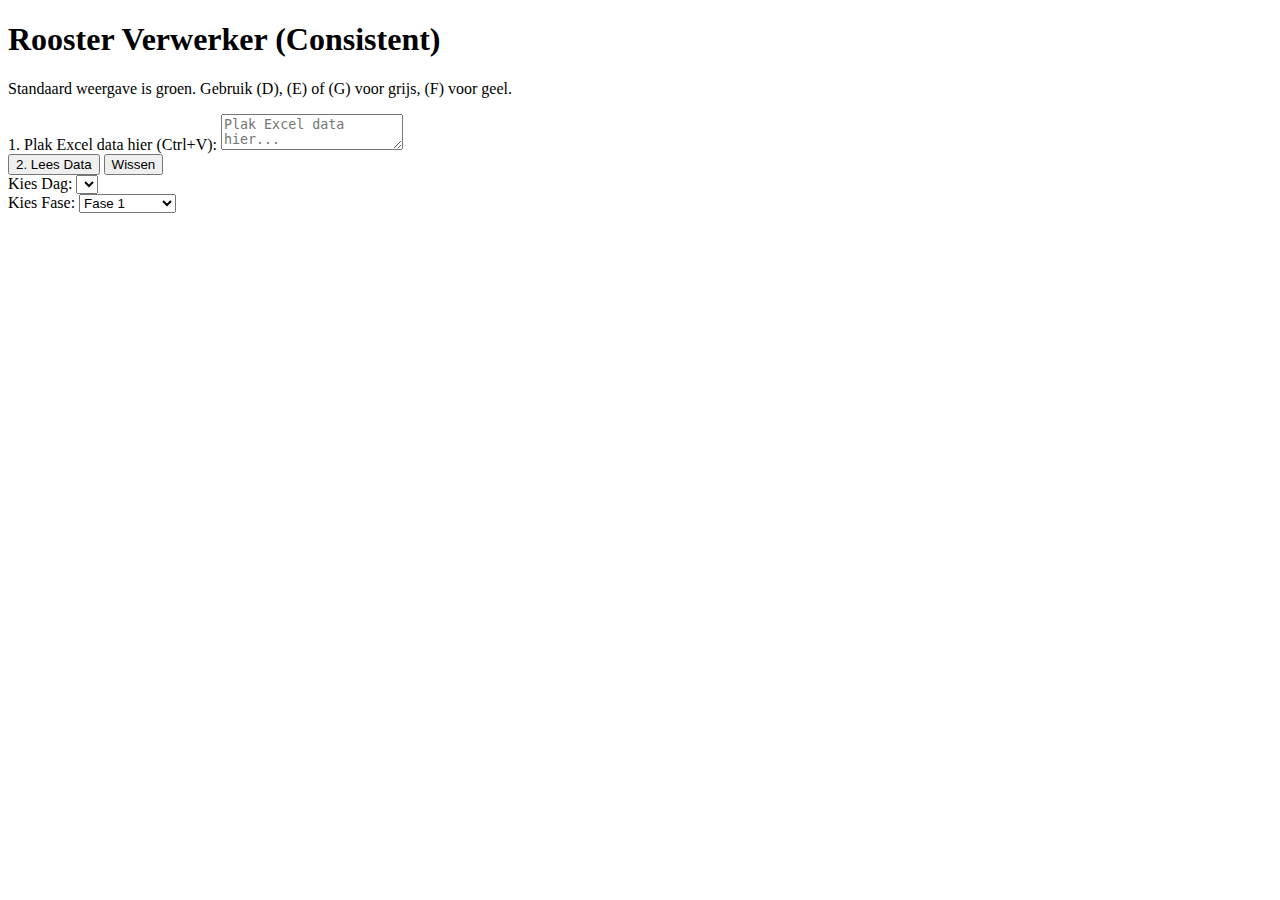
<file: Nieuw/index.html>
<!DOCTYPE html>
<html lang="nl">
<head>
    <meta charset="UTF-8">
    <meta name="viewport" content="width=device-width, initial-scale=1.0">
    <title>Rooster Verwerker (Consistent)</title>

    <link ref="stylesheet" href="style.css">
    <scrip href="script.js"></script>
</head>

<body>
<div class="container">

    <!-- HEADER/Titelpagina -->
    <div class="card">
        <h1>Rooster Verwerker (Consistent)</h1>
        <p class="muted">
            Standaard weergave is groen. Gebruik (D), (E) of (G) voor grijs,
            (F) voor geel.
        </p>
    </div>

    <!-- INPUT veld waar de exceldata komt -->
    <div class="card">
        <label>1. Plak Excel data hier (Ctrl+V):</label>
        <textarea id="inputData" placeholder="Plak Excel data hier..."></textarea>

        <div class="button-row">
            <button class="btn-primary" onclick="parseAndInit()">2. Lees Data</button>
            <button class="btn-secondary" onclick="clearData()">Wissen</button>
        </div>

        <div id="filterControls" class="filters hidden">
            <div>
                <label>Kies Dag:</label>
                <select id="daySelect" onchange="renderTable()"></select>
            </div>
            <div>
                <label>Kies Fase:</label>
                <select id="phaseSelect" onchange="renderTable()">
                    <option value="Fase 1">Fase 1</option>
                    <option value="Fase 2">Fase 2</option>
                    <option value="Fase 3">Fase 3</option>
                    <option value="Alle Cliënten">Alle Cliënten</option>
                </select>
            </div>
        </div>
    </div>

    <!-- OUTPUT -->
    <div id="outputContainer" class="card hidden"></div>

</div>

</body>
</html>
</file>
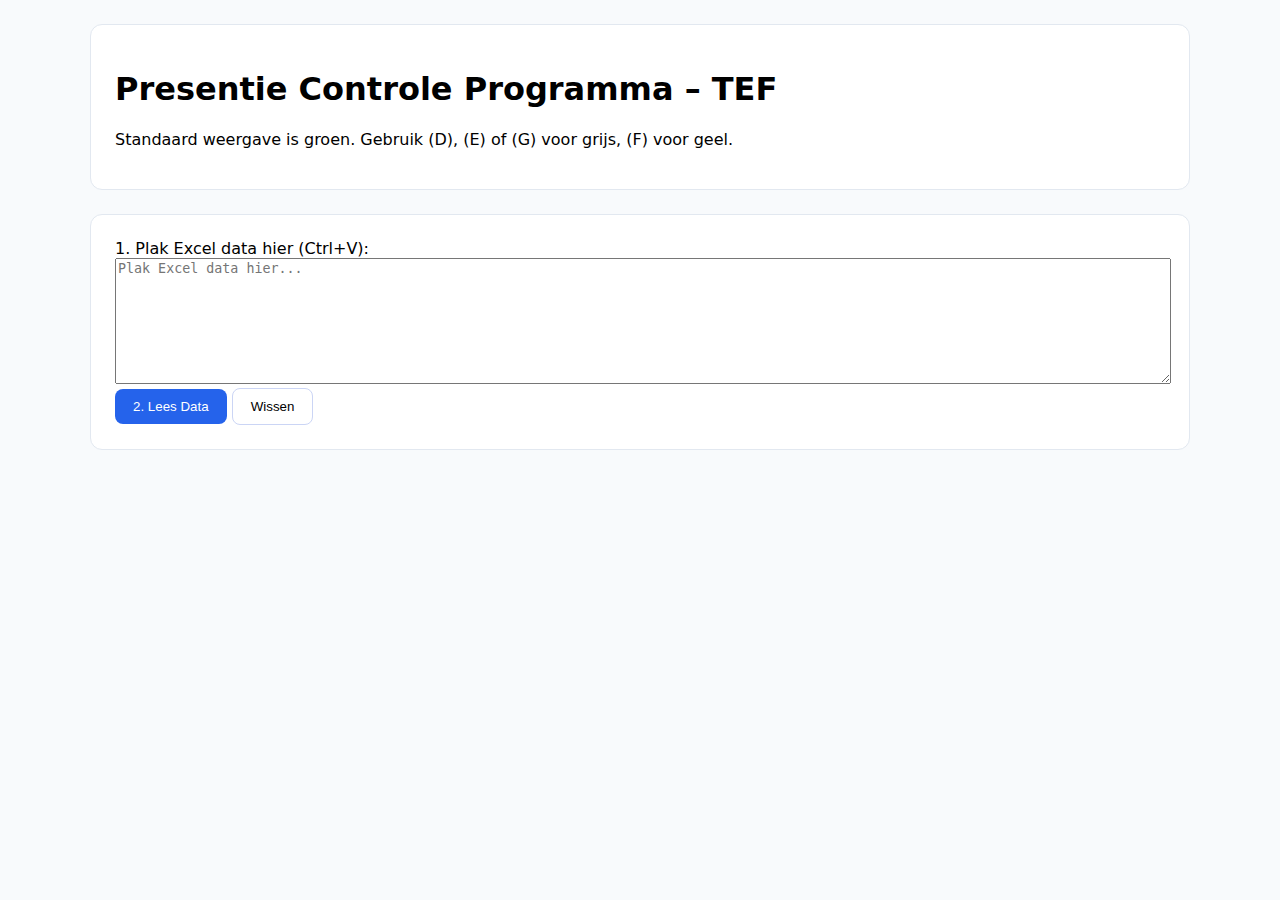
<file: TEF/index.html>
<!DOCTYPE html>
<html lang="nl">
<head>
    <meta charset="UTF-8">
    <meta name="viewport" content="width=device-width, initial-scale=1.0">
    <title>PCP-TEF</title>
</head>

<body>
<div class="container">

    <div class="card">
        <h1>Presentie Controle Programma – TEF</h1>
        <p>
            Standaard weergave is groen. Gebruik (D), (E) of (G) voor grijs,
            (F) voor geel.
        </p>
    </div>

    <div class="card">
        <label>1. Plak Excel data hier (Ctrl+V):</label>
        <textarea id="inputData" placeholder="Plak Excel data hier..."></textarea>

        <div class="button-row">
            <button class="btn-primary" onclick="parseAndInit()">2. Lees Data</button>
            <button class="btn-secondary" onclick="clearData()">Wissen</button>
        </div>

        <div id="filterControls" class="hidden">
            <label>Kies Dag:</label>
            <select id="daySelect" onchange="renderTable()"></select>
        </div>
    </div>

    <div id="outputContainer" class="card hidden"></div>
</div>

<script>
/* =======================
CONFIG & STATE
======================= */

const SPECIAL_CONFIG = {
    finn: { fields: [
        { activity: 'Dienstpassend onderwijs', minutes: 60 },
        { activity: 'Individuele begeleiding', minutes: 30 }
    ]},
    bjorn: { fields: [
        { activity: 'Dienstpassend onderwijs', minutes: 60 },
        { activity: 'Individuele begeleiding', minutes: 30 }
    ]},
    djayden: { fields: [
        { activity: 'Dienstpassend onderwijs', minutes: 60 },
        { activity: 'Individuele begeleiding', minutes: 30 }
    ]},
    norbert: { fields: [
        { activity: 'Dienstpassend onderwijs', minutes: 60 },
        { activity: 'Individuele begeleiding', minutes: 30 }
    ]},
    jippe: { fields: [
        { activity: 'Dienstpassend onderwijs', minutes: 60 },
        { activity: 'Individuele begeleiding', minutes: 30 }
    ]},
    darison: { fields: [
        { activity: 'Dienstpassend onderwijs', minutes: 60 },
        { activity: 'Individuele begeleiding', minutes: 30 }
    ]},
    kaan: { fields: [
        { activity: 'Specialistische begeleiding', minutes: 240 },
        { activity: 'Individuele begeleiding', minutes: 60 }
    ]}
};

const state = { roster: {} };

/* =======================
HELPERS
======================= */

function parseName(raw) {
    const marks = [...raw.matchAll(/\(([A-Z])\)/g)].map(m => m[1]);
    const name = raw.replace(/\([A-Z]\)/g, '').trim();
    return { name, marks };
}

function resolveStatus(marks = []) {
    if (marks.includes('D')) return 'absent';
    if (marks.includes('E')) return 'grey-zero';
    if (marks.includes('G')) return 'grey-keep';
    if (marks.includes('F')) return 'yellow';
    return 'normal';
}

function getMinutes(start, end) {
    const toMin = t => {
        const [h, m] = t.split(':').map(Number);
        return h * 60 + m;
    };
    return toMin(end) - toMin(start);
}

/* =======================
PARSING
======================= */

function parseAndInit() {
    state.roster = {};
    const input = document.getElementById('inputData').value.trim();
    if (!input) return;

    const rows = input.split('\n').map(r => r.split('\t'));

    let dayByColumn = {};

    rows.forEach(row => {

        /*DAGKOPPEN (header-rij) */
        row.forEach((cell, colIndex) => {
            if (!cell) return;

            const m = cell.match(/^(Maandag|Dinsdag|Woensdag|Donderdag|Vrijdag)/i);
            if (m) {
                const day = m[1];
                dayByColumn[colIndex] = day;
                if (!state.roster[day]) state.roster[day] = [];
            }
        });

        /*  LEERLINGEN PER KOLOM */
        row.forEach((cell, colIndex) => {
            const day = dayByColumn[colIndex];
            if (!day || !cell) return;

            const match = cell.trim().match(/^(.+?)\s*\((.*?)\)$/);
            if (!match) return;

            const rawName = match[1].trim();
            const timePart = match[2].trim();

            const { name, marks } = parseName(rawName);
            const status = resolveStatus(marks);

            let minutes = 90;
            if (/^\d{1,2}:\d{2}\s*-\s*\d{1,2}:\d{2}$/.test(timePart)) {
                const [start, end] = timePart.split('-').map(t => t.trim());
                minutes = getMinutes(start, end);
            }

            state.roster[day].push({ name, status, minutes });
        });
    });

    populateDays();
    document.getElementById('filterControls').classList.remove('hidden');
    renderTable();
}


/* =======================
UI
======================= */

function populateDays() {
    const select = document.getElementById('daySelect');
    const days = Object.keys(state.roster);
    select.innerHTML = days.map(d => `<option value="${d}">${d}</option>`).join('');
    select.value = days[0];
}

function clearData() {
    document.getElementById('inputData').value = '';
    document.getElementById('outputContainer').classList.add('hidden');
    document.getElementById('filterControls').classList.add('hidden');
    state.roster = {};
}

/* =======================
RENDERING
======================= */

function renderTable() {
    const day = daySelect.value;
    const container = document.getElementById('outputContainer');
    if (!state.roster[day]) return;

    container.classList.remove('hidden');
    const students = {};

    state.roster[day].forEach(s => {
        if (!students[s.name]) {
            students[s.name] = { ...s };
        } else {
            students[s.name].minutes += s.minutes;
        }
    });

    Object.values(students).forEach(s => {
        if (['absent', 'grey-zero'].includes(s.status)) {
            s.minutes = 0;
        }

        const cfg = SPECIAL_CONFIG[s.name.toLowerCase()];
        if (cfg) {
            s.split = cfg.fields;
            s.minutes = cfg.fields.reduce((a, b) => a + b.minutes, 0);
        }
    });

    container.innerHTML = buildTable(day, Object.values(students));
}

/* =======================
TEMPLATE
======================= */

function buildTable(day, students) {
    return `
        <div class="table-header">
            <h2>${day}</h2>
            <p>Dagoverzicht</p>
        </div>

        <table class="result-table">
            <thead>
                <tr>
                    <th>Naam</th>
                    <th class="right">Minuten</th>
                </tr>
            </thead>
            <tbody>
                ${students
                    .sort((a, b) => a.name.localeCompare(b.name))
                    .map(s => `
                        <tr>
                            <td>${s.name}</td>
                            <td class="right">${renderMinutes(s)}</td>
                        </tr>
                    `).join('')}
            </tbody>
        </table>
    `;
}

function renderMinutes(student) {
    if (student.split) {
        return `
            <div class="split">
                ${student.split.map(d => `
                    <div class="split-item">
                        <span>${d.activity}</span>
                        <span>${d.minutes} min</span>
                    </div>
                `).join('')}
            </div>
        `;
    }
    return `<span class="minutes ${student.status}">${student.minutes} min</span>`;
}
</script>

<style>
body {
    font-family: system-ui, sans-serif;
    background: #f8fafc;
    padding: 16px;
}
.container {
    max-width: 1100px;
    margin: auto;
    display: flex;
    flex-direction: column;
    gap: 24px;
}
.card {
    background: white;
    border: 1px solid #e2e8f0;
    border-radius: 12px;
    padding: 24px;
}
.hidden { display: none; }

textarea { width: 100%; min-height: 120px; }
select { padding: 8px; }

.result-table {
    width: 100%;
    border-collapse: collapse;
}
.result-table th, .result-table td {
    padding: 12px;
    border-bottom: 1px solid #e2e8f0;
}
.right { text-align: right; }

.minutes.normal { color: #059669; font-weight: 700; }
.minutes.yellow { color: #ca8a04; font-weight: 700; }
.minutes.absent,
.minutes.grey-zero,
.minutes.grey-keep { color: #94a3b8; font-weight: 700; }

.split {
    display: flex;
    flex-direction: column;
    gap: 6px;
}
.split-item {
    display: flex;
    justify-content: space-between;
    padding: 6px 10px;
    border-radius: 6px;
    background: #ecfdf5;
    border: 1px solid #d1fae5;
    color: #047857;
    font-size: 12px;
    font-weight: 700;
}

button {
    padding: 10px 18px;
    border-radius: 8px;
    cursor: pointer;
}
.btn-primary { background: #2563eb; color: white; border: none; }
.btn-secondary { background: white; border: 1px solid #cbd5f5; }
</style>

</body>
</html>
</file>
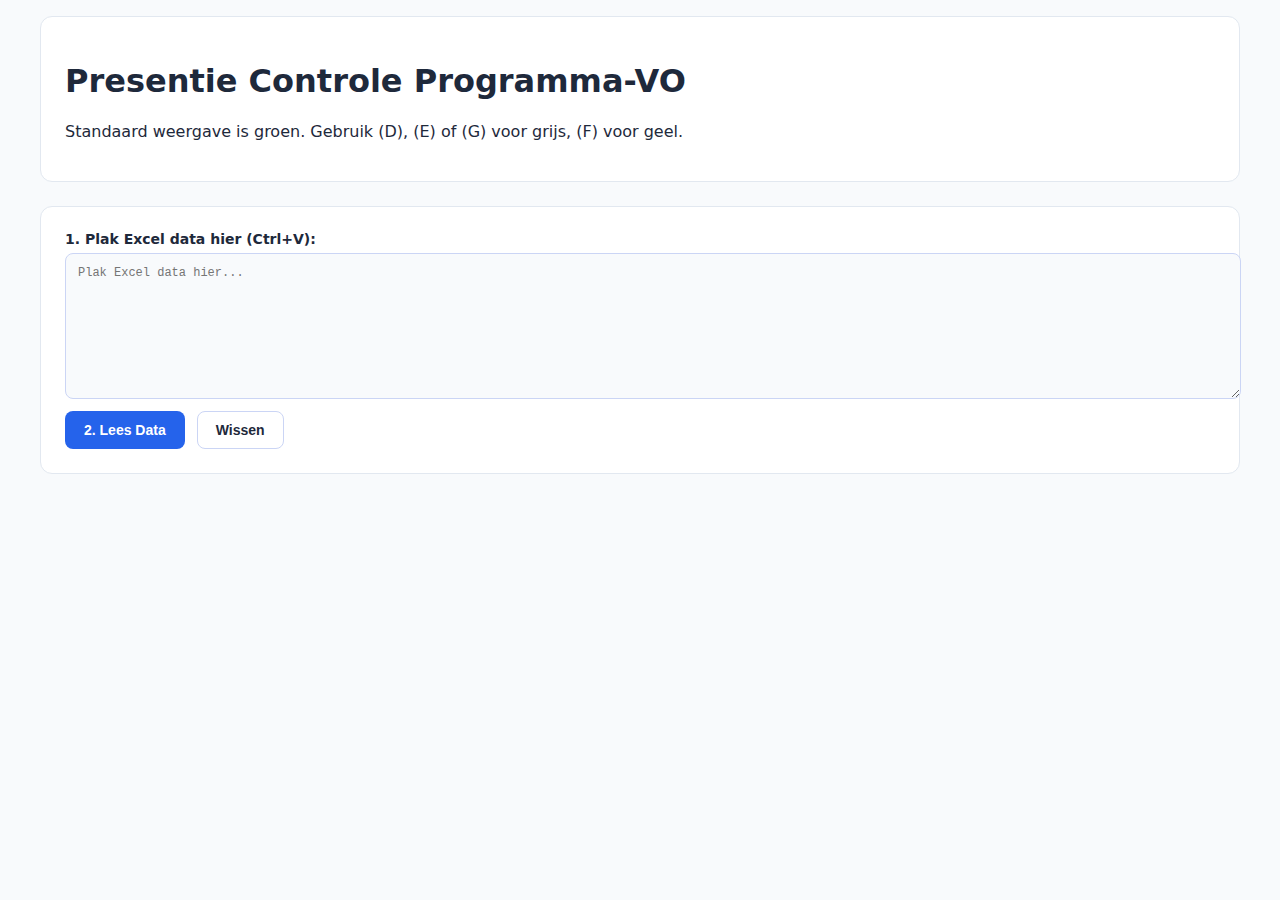
<file: VO/index.html>
<!DOCTYPE html>
<html lang="nl">
    <head>
        <meta charset="UTF-8">
        <meta name="viewport" content="width=device-width, initial-scale=1.0">
        <title>PCP-VO</title>
    </head>

    <body>
    <div class="container">

        <!-- HEADER/Titelpagina -->
        <div class="card">
            <h1>Presentie Controle Programma-VO</h1>
            <p>
                Standaard weergave is groen. Gebruik (D), (E) of (G) voor grijs,
                (F) voor geel.
            </p>
        </div>

        <!-- INPUT veld waar de exceldata komt -->
        <div class="card">
            <label>1. Plak Excel data hier (Ctrl+V):</label>
            <textarea id="inputData" placeholder="Plak Excel data hier..."></textarea>

            <div class="button-row">
                <button class="btn-primary" onclick="parseAndInit()">2. Lees Data</button>
                <button class="btn-secondary" onclick="clearData()">Wissen</button>
            </div>

            <div id="filterControls" class="filters hidden">
                <div>
                    <label>Kies Dag:</label>
                    <select id="daySelect" onchange="renderTable()"></select>
                </div>
            </div>
        </div>

        <!-- OUTPUT waar de tabel wordt gegenereerd -->
        <div id="outputContainer" class="card hidden"></div>
    </div>

    </body>
    <!--Scripting-->
    <script>
        /* =======================
        CONFIG & STATE
        ======================= */

        const SPECIAL_CONFIG = {
            finn: { fields: [{ activity: 'Dienstpassend onderwijs', minutes: 60 }, { activity: 'Individuele begeleiding', minutes: 30 }] },
            bjorn: { fields: [{ activity: 'Dienstpassend onderwijs', minutes: 60 }, { activity: 'Individuele begeleiding', minutes: 30 }] },
            djayden: { fields: [{ activity: 'Dienstpassend onderwijs', minutes: 60 }, { activity: 'Individuele begeleiding', minutes: 30 }] },
            norbert: { fields: [{ activity: 'Dienstpassend onderwijs', minutes: 60 }, { activity: 'Individuele begeleiding', minutes: 30 }] },
            jippe: { fields: [{ activity: 'Dienstpassend onderwijs', minutes: 60 }, { activity: 'Individuele begeleiding', minutes: 30 }] },
            darison: { fields: [{ activity: 'Dienstpassend onderwijs', minutes: 60 }, { activity: 'Individuele begeleiding', minutes: 30 }] },
            kaan: { fields: [{ activity: 'Specialistische begeleiding', minutes: 240 }, { activity: 'Individuele begeleiding', minutes: 60 }] },
        };

        //TODO laat het programma onthouden waarmee je mee bezig bent, misschien uit de URL halen? Verschillende afdelingen keuze maken ook

        const state = {
            roster: {}
        };

        /* =======================
        HELPERS
        ======================= */

        function parseName(raw) {
            const marks = [...raw.matchAll(/\(([A-Z])\)/g)].map(m => m[1]);
            const name = raw.split('(')[0].trim();
            return { name, marks };
        }

        function resolveStatus(marks = []) {
            if (marks.includes('D')) return 'absent';
            if (marks.includes('E')) return 'grey-zero';
            if (marks.includes('G')) return 'grey-keep';
            if (marks.includes('F')) return 'yellow';
            if (marks.includes('B')) return 'green';
            // Als niets anders dan is het gewoon normaal.
            return 'normal';
        }

        function getMinutes(start, end) {
            const toMin = t => {
                const [h, m] = t.split(':').map(Number);
                return h * 60 + m;
            };
            return end ? toMin(end) - toMin(start) : 60;
        }

        /* =======================
        DATA PARSING
        ======================= */

        function parseAndInit() {
            state.roster = {};
            const input = document.getElementById('inputData').value.trim();
            if (!input) return;

            const rows = input.split('\n');
            let day = null;
            let time = null;
            let phaseCols = {};

            rows.forEach(row => {
                const cols = row.split('\t').map(c => c.trim());

                // Dag
                if (/^(Maandag|Dinsdag|Woensdag|Donderdag|Vrijdag)/i.test(cols[0])) {
                    day = cols[0];
                    state.roster[day] = {};
                    return;
                }
                if (!day) return;

                // Tijdblok
                if (/\d{1,2}:\d{2}/.test(cols[1])) {
                    time = cols[1].replace('u', '');
                    state.roster[day][time] = {};
                    phaseCols = {};

                    cols.forEach((c, i) => {
                        if (/^Fase [1-3]$/i.test(c)) {
                            phaseCols[i] = c;
                            state.roster[day][time][c] = [];
                        }
                    });
                    return;
                }

                // Namen
                if (!time) return;

                Object.entries(phaseCols).forEach(([i, phase]) => {
                    if (!cols[i]) return;

                    cols[i].split(',').forEach(raw => {
                        if (raw.length < 2 || /^wb\d/i.test(raw)) return;

                        const parsed = parseName(raw);
                        if (!parsed.name) return;

                        state.roster[day][time][phase].push({
                            name: parsed.name,
                            marks: parsed.marks,
                            status: resolveStatus(parsed.marks)
                        });
                    });
                });
            });

            populateDays();
            document.getElementById('filterControls').classList.remove('hidden');
            renderTable();
        }

        /* =======================
        UI HELPERS
        ======================= */

        function populateDays() {
            const select = document.getElementById('daySelect');
            const days = Object.keys(state.roster);

            if (days.length === 0) {
                select.innerHTML = '';
                document.getElementById('filterControls').classList.add('hidden');
                document.getElementById('outputContainer').classList.add('hidden');
                return;
            }

            // Bouw opties als HTML
            select.innerHTML = days.map(day => `<option value="${day}">${day}</option>`).join('');
            // Selecteer eerste dag standaard
            select.value = days[0];
            // Zorg dat filters zichtbaar zijn
            document.getElementById('filterControls').classList.remove('hidden');

            // Render de tabel voor de eerste dag, mogelijk dubbel nu?
            renderTable();
        }

        function clearData() {
            document.getElementById('inputData').value = '';
            document.getElementById('outputContainer').classList.add('hidden');
            document.getElementById('filterControls').classList.add('hidden');
            state.roster = {};
        }

        /* =======================
        RENDERING
        ======================= */

        function renderTable() {
            const day = daySelect.value;
            const phase = phaseSelect.value;
            const container = document.getElementById('outputContainer');

            if (!state.roster[day]) return;
            container.classList.remove('hidden');

            const times = Object.keys(state.roster[day]).sort();
            const students = {};

            times.forEach((t, i) => {
                const duration = getMinutes(t, times[i + 1]);
                const blocks = state.roster[day][t];

                const phases = phase === 'Alle Cliënten'
                    ? Object.values(blocks)
                    : [blocks[phase] || []];

                phases.flat().forEach(p => {
                    if (!students[p.name]) {
                        students[p.name] = { ...p, minutes: 0 };
                    }
                    students[p.name].minutes += duration;
                });
            });

            Object.values(students).forEach(s => {
                if (['absent', 'grey-zero'].includes(s.status)) {
                    s.minutes = 0;
                }

                const cfg = SPECIAL_CONFIG[s.name.toLowerCase()];
                if (cfg) {
                    s.split = cfg.fields;
                    s.minutes = ['absent', 'grey-zero'].includes(s.status)
                        ? 0
                        : cfg.fields.reduce((a, b) => a + b.minutes, 0);
                }
            });

            container.innerHTML = buildTable(day, phase, Object.values(students));
        }

        /* =======================
        TEMPLATE
        ======================= */

        function buildTable(day, phase, students) {
            return `
                <div class="table-header">
                    <h2>${day}</h2>
                    <p>Overzicht voor <strong>${phase}</strong></p>
                </div>

                <table class="result-table">
                    <thead>
                        <tr>
                            <th>Naam</th>
                            <th class="right">Minuten</th>
                        </tr>
                    </thead>
                    <tbody>
                        ${students
                            .sort((a, b) => a.name.localeCompare(b.name))
                            .map(s => `
                                <tr class="student-row">
                                    <td>${s.name}</td>
                                    <td class="right">${renderMinutes(s)}</td>
                                </tr>
                            `).join('')}
                    </tbody>
                </table>
            `;
        }

        function renderMinutes(student) {
            if (student.split) {
                return `
                    <div class="split">
                        ${student.split.map(d => `
                            <div class="split-item">
                                <span>${d.activity}</span>
                                <span>${d.minutes} min</span>
                            </div>
                        `).join('')}
                    </div>
                `;
            }

            return `<span class="minutes ${student.status}">${student.minutes} min</span>`;
        }
    </script>
    <!--Styling-->
    <style>
        /* =======================
        BASIS
        ======================= */

        body {
            margin: 0;
            font-family: system-ui, -apple-system, BlinkMacSystemFont, sans-serif;
            background: #f8fafc;
            color: #1e293b;
            padding: 16px;
        }

        .container {
            max-width: 1200px;
            margin: 0 auto;
            display: flex;
            flex-direction: column;
            gap: 24px;
        }

        /* =======================
        KAARTEN
        ======================= */

        .card {
            background: #ffffff;
            border: 1px solid #e2e8f0;
            border-radius: 12px;
            padding: 24px;
        }

        .hidden {
            display: none;
        }

        /* =======================
        HEADER
        ======================= */

        .table-header {
            background: #f1f5f9;
            padding: 16px 24px;
            border-bottom: 1px solid #e2e8f0;
        }

        .table-header h2 {
            margin: 0;
        }

        .table-header p {
            margin: 4px 0 0;
            font-size: 14px;
            color: #64748b;
        }

        /* =======================
        FILTERS / INPUTS
        ======================= */

        label {
            font-size: 14px;
            font-weight: 600;
            display: block;
            margin-bottom: 6px;
        }

        textarea {
            width: 100%;
            min-height: 120px;
            font-family: "Courier New", monospace;
            font-size: 12px;
            padding: 12px;
            border: 1px solid #cbd5f5;
            border-radius: 8px;
            resize: vertical;
            background: #f8fafc;
        }

        select {
            width: 100%;
            padding: 8px;
            border-radius: 8px;
            border: 1px solid #cbd5f5;
            background: white;
        }

        /* =======================
        TABEL
        ======================= */

        .result-table {
            width: 100%;
            border-collapse: collapse;
        }

        .result-table thead {
            background: #f8fafc;
        }

        .result-table th {
            text-align: left;
            font-size: 12px;
            text-transform: uppercase;
            letter-spacing: 0.05em;
            color: #64748b;
            padding: 12px 16px;
            border-bottom: 1px solid #e2e8f0;
        }

        .result-table td {
            padding: 14px 16px;
            border-bottom: 1px solid #e2e8f0;
        }

        .result-table .right {
            text-align: right;
        }

        .student-row:hover {
            background: #f8fafc;
        }

        /* =======================
        MINUTEN / STATUS
        ======================= */

        .minutes {
            display: inline-block;
            font-weight: 700;
            padding: 4px 10px;
            border-radius: 6px;
            font-size: 14px;
        }

        /* status kleuren */
        .minutes.normal,
        .minutes.green {
            color: #059669;
        }

        .minutes.yellow {
            color: #ca8a04;
        }

        .minutes.absent,
        .minutes.grey-zero,
        .minutes.grey-keep {
            color: #94a3b8;
        }

        /* =======================
        SPLIT BLOKKEN
        ======================= */

        .split {
            display: flex;
            flex-direction: column;
            gap: 6px;
        }

        .split-item {
            display: flex;
            justify-content: space-between;
            align-items: center;
            padding: 6px 10px;
            border-radius: 6px;
            font-size: 12px;
            font-weight: 700;

            background: #ecfdf5;
            border: 1px solid #d1fae5;
            color: #047857;
        }

        /* =======================
        BUTTONS
        ======================= */

        .button-row {
            display: flex;
            gap: 12px;
            margin-top: 8px;
        }

        button {
            border-radius: 8px;
            padding: 10px 18px;
            font-weight: 600;
            cursor: pointer;
            border: 1px solid transparent;
            font-size: 14px;
        }

        /* Primary button */
        .btn-primary {
            background: #2563eb;
            color: white;
        }

        .btn-primary:hover {
            background: #1d4ed8;
        }

        /* Secondary button */
        .btn-secondary {
            background: white;
            border-color: #cbd5f5;
            color: #1e293b;
        }

        .btn-secondary:hover {
            background: #f8fafc;
        }


    </style>

</html>
</file>
<file: Nieuw/style.css>
/* ====== BASIS ====== */
        body {
            margin: 0;
            font-family: system-ui, -apple-system, BlinkMacSystemFont, sans-serif;
            background: #f8fafc;
            color: #1e293b;
            padding: 16px;
        }

        h1, h2 {
            margin: 0 0 8px 0;
        }

        .container {
            max-width: 1200px;
            margin: 0 auto;
            display: flex;
            flex-direction: column;
            gap: 24px;
        }

        /* ====== KAARTEN ====== */
        .card {
            background: #ffffff;
            border: 1px solid #e2e8f0;
            border-radius: 12px;
            padding: 24px;
        }

        .card-header {
            background: #f1f5f9;
            border-bottom: 1px solid #e2e8f0;
            padding: 24px;
        }

        /* ====== TEKST ====== */
        .muted {
            color: #64748b;
            font-size: 14px;
        }

        .highlight {
            color: #2563eb;
            font-weight: 600;
        }

        /* ====== INPUTS ====== */
        label {
            font-size: 14px;
            font-weight: 600;
            display: block;
            margin-bottom: 6px;
        }

        textarea {
            width: 100%;
            min-height: 120px;
            font-family: "Courier New", monospace;
            font-size: 12px;
            padding: 12px;
            border: 1px solid #cbd5f5;
            border-radius: 8px;
            resize: vertical;
            background: #f8fafc;
        }

        select {
            width: 100%;
            padding: 8px;
            border-radius: 8px;
            border: 1px solid #cbd5f5;
            background: white;
        }

        /* ====== KNOPPEN ====== */
        .button-row {
            display: flex;
            gap: 12px;
            margin-top: 8px;
        }

        button {
            border-radius: 8px;
            padding: 10px 18px;
            font-weight: 600;
            cursor: pointer;
            border: 1px solid transparent;
        }

        .btn-primary {
            background: #2563eb;
            color: white;
        }

        .btn-secondary {
            background: white;
            border-color: #cbd5f5;
            color: #1e293b;
        }

        /* ====== FILTERS ====== */
        .filters {
            display: grid;
            grid-template-columns: 1fr 1fr;
            gap: 16px;
            margin-top: 16px;
            padding-top: 16px;
            border-top: 1px solid #e2e8f0;
        }

        .hidden {
            display: none;
        }

        /* ====== TABEL ====== */
        table {
            width: 100%;
            border-collapse: collapse;
        }

        thead {
            background: #f8fafc;
            border-bottom: 1px solid #e2e8f0;
        }

        th, td {
            padding: 16px;
            text-align: left;
        }

        th {
            font-size: 12px;
            text-transform: uppercase;
            letter-spacing: 0.05em;
            color: #64748b;
        }

        tbody tr:hover {
            background: #f8fafc;
        }

        .minutes {
            font-weight: 700;
            padding: 4px 10px;
            border-radius: 6px;
            display: inline-block;
        }

        .green { color: #059669; }
        .yellow { color: #ca8a04; }
        .grey { color: #94a3b8; }

        /* ====== SPLIT BLOKKEN ====== */
        .split {
            display: flex;
            flex-direction: column;
            gap: 4px;
        }

        .split-item {
            display: flex;
            justify-content: space-between;
            align-items: center;
            border: 1px solid #d1fae5;
            background: #ecfdf5;
            border-radius: 6px;
            padding: 4px 8px;
            font-size: 12px;
            font-weight: 700;
            color: #047857;
        }

        .split.yellow {
            background: #fefce8;
            border-color: #fde68a;
            color: #92400e;
        }

        .split.grey {
            background: #f8fafc;
            border-color: #e2e8f0;
            color: #94a3b8;
            opacity: 0.6;
        }
</file>
